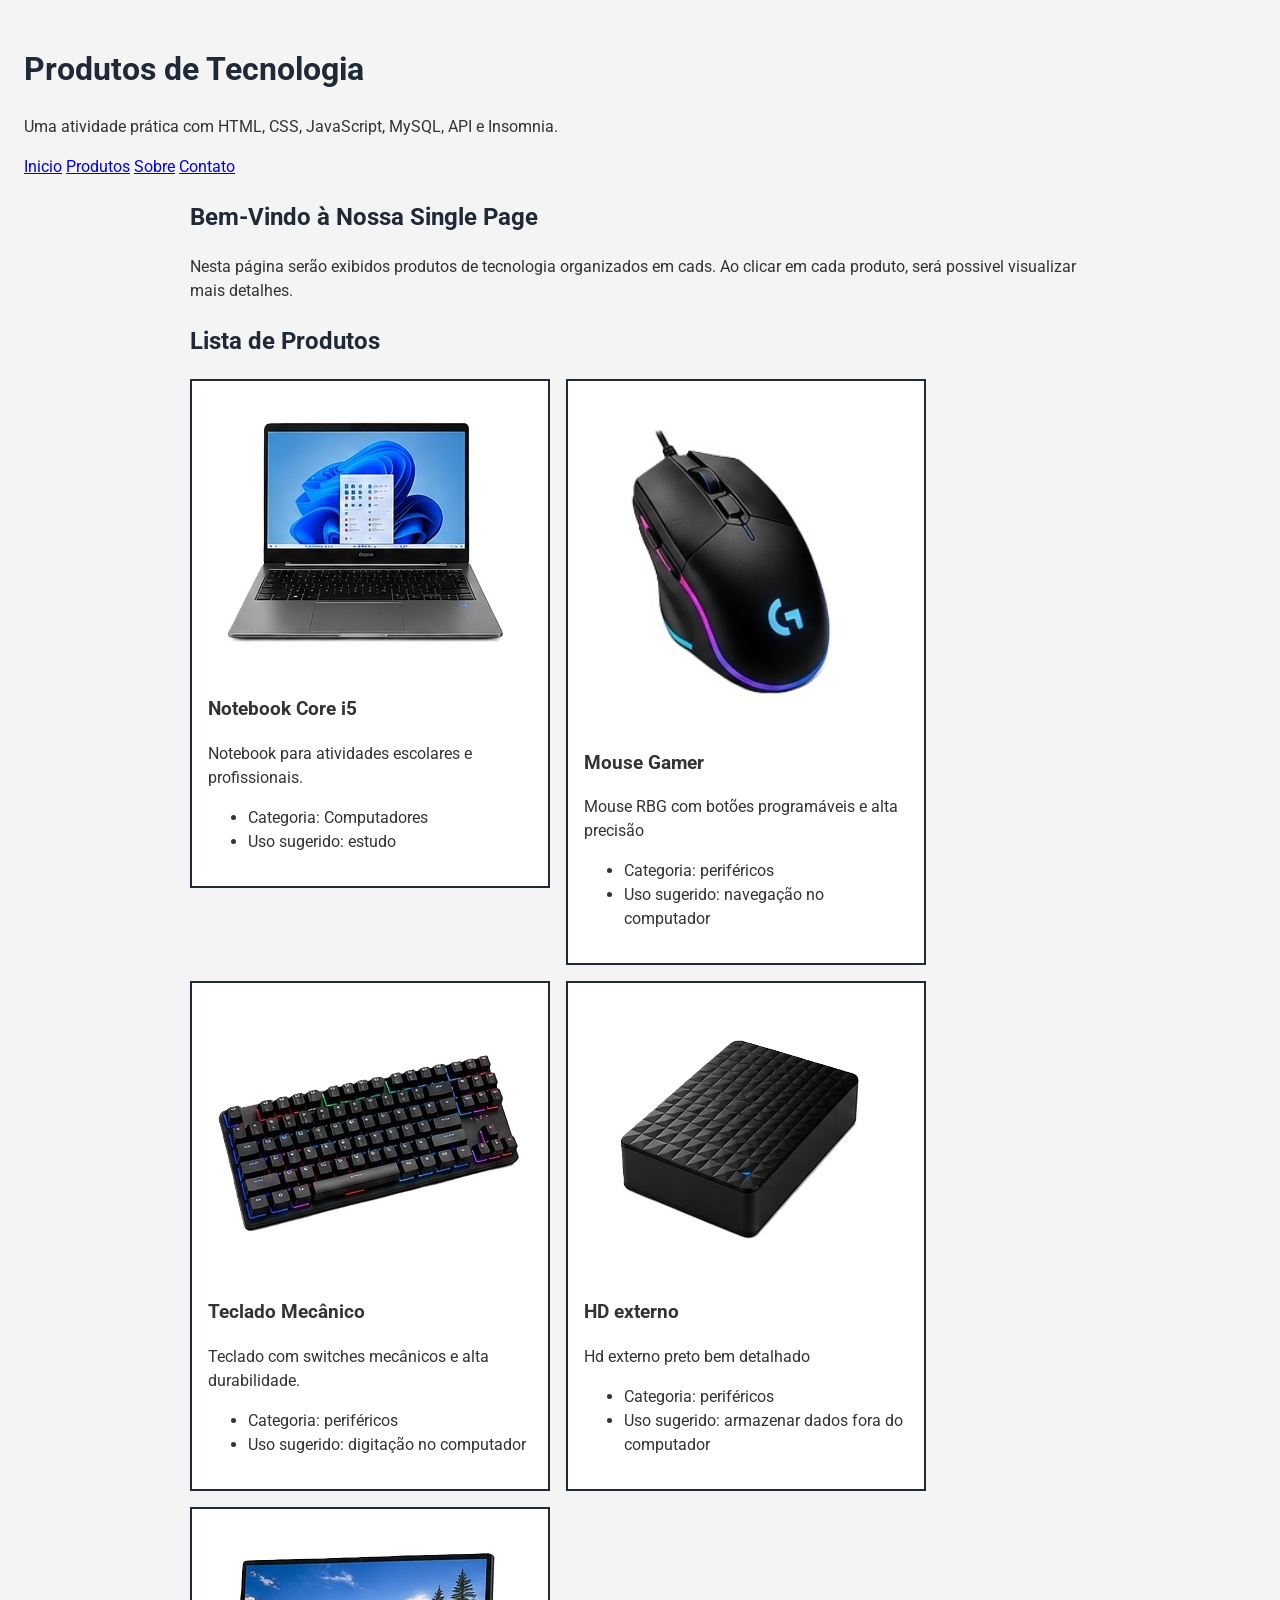
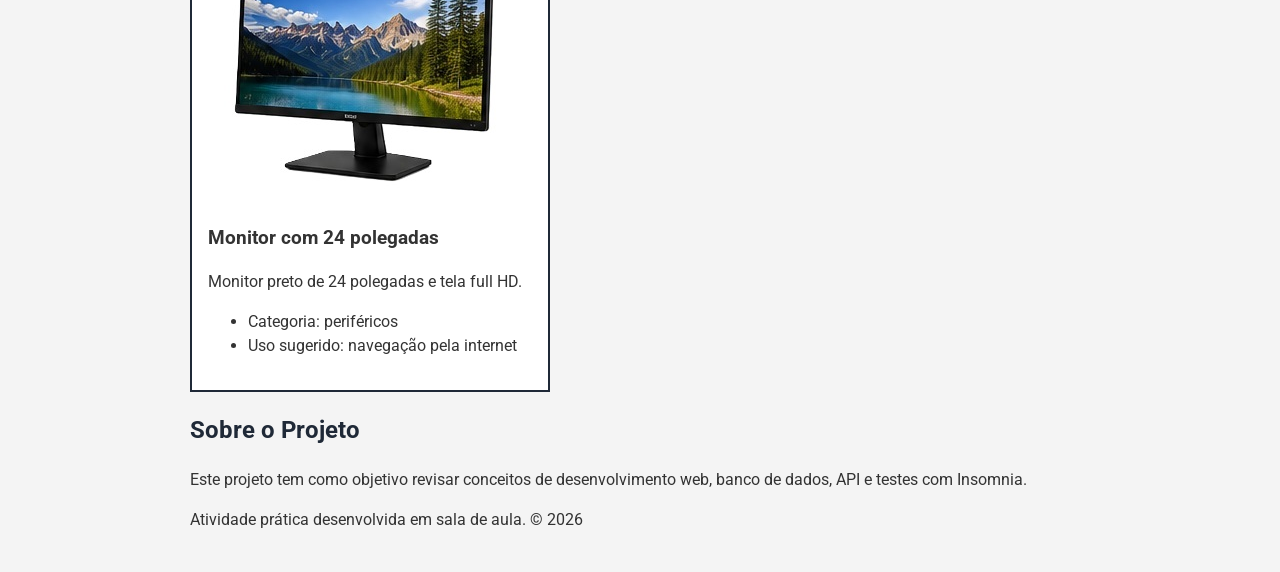
<file: index.html>
<!doctype html>

<html lang="pt-BR">
  <head>
    <meta charset="UTF-8" />
    <meta name="viewport" content="width=device-width, initial-scale=1.0" />
    <title>Single Page - Produtos de Tecnologia</title>
    <link rel="preconnect" href="https://fonts.googleapis.com" />
    <link rel="preconnect" href="https://fonts.gstatic.com" crossorigin />
      <link
      href="https://fonts.googleapis.com/css2?family=Roboto:ital,wght@0,100..900;1,100..900&display=swap"
      rel="stylesheet"
    />
    <link rel="stylesheet" href="style.css" />
  </head>

  <body>
    <header>
      <!--Cabeçalho-->
      <h1>Produtos de Tecnologia</h1>

      <p>
        Uma atividade prática com HTML, CSS, JavaScript, MySQL, API e Insomnia.
      </p>
    </header>

    <nav>
      <!--Area de Navegação-->
      <a href="#inicio">Inicio</a>
      <a href="#produtos">Produtos</a>
      <a href="#sobre">Sobre</a>
      <a href="contato.html">Contato</a>
    </nav>

    <main>
      <!--Corpo do Site-->

      <section id="inicio">
        <!--Seção-->
        <!--<article> Cria Subseções-->
        <h2>Bem-Vindo à Nossa Single Page</h2>
        <p>
          Nesta página serão exibidos produtos de tecnologia organizados em
          cads. Ao clicar em cada produto, será possivel visualizar mais
          detalhes.
        </p>
      </section>

      <section id="produtos">
        <h2>Lista de Produtos</h2>

        <div class="lista-produtos">
          <article>
            <img
              src="imagens/notebook-core-i5.jpg"
              alt="Notebook aberto, com teclado e tela visíiveis."
              width="318"
              height="273"
            />
            <h3>Notebook Core i5</h3>
            <p>Notebook para atividades escolares e profissionais.</p>
            <ul>
              <li>Categoria: Computadores</li>
              <li>Uso sugerido: estudo</li>
            </ul>
          </article>

          <article>
            <img
              src="imagens/mouse-gamer.jpg"
              alt="Mouse preto com cabo e detalhes coloridos"
              width="318"
              height="273"
            />
            <h3>Mouse Gamer</h3>
            <p>Mouse RBG com botões programáveis e alta precisão</p>

            <ul>
              <li>Categoria: periféricos</li>
              <li>Uso sugerido: navegação no computador</li>
            </ul>
          </article>

          <article>
            <img
              src="imagens/teclado-mecanico.jpg"
              alt="Teclado preto com teclas e iluminação colorida."
              width="318"
              height="273"
            />
            <h3>Teclado Mecânico</h3>
            <p>Teclado com switches mecânicos e alta durabilidade.</p>
            <ul>
              <li>Categoria: periféricos</li>
              <li>Uso sugerido: digitação no computador</li>
            </ul>
          </article>

          <article>
            <img
              src="imagens/hd-externo-1tb.jpg"
              alt="HD preto com detalhes salientes."
              width="318"
              height="273"
            />
            <h3>HD externo</h3>
            <p>Hd externo preto bem detalhado</p>
            <ul>
              <li>Categoria: periféricos</li>
              <li>Uso sugerido: armazenar dados fora do computador</li>
            </ul>
          </article>

          <article>
            <img
              src="imagens/monitor-24-polegadas.jpg"
              alt="Monitor 24 polegadas com tela full HD."
              width="318"
              height="273"
            />
            <h3>Monitor com 24 polegadas</h3>
            <p>Monitor preto de 24 polegadas e tela full HD.</p>
            <ul>
              <li>Categoria: periféricos</li>
              <li>Uso sugerido: navegação pela internet</li>
            </ul>
          </article>
        </div>
      </section>

      <section id="sobre">
        <h2>Sobre o Projeto</h2>
        <p>
          Este projeto tem como objetivo revisar conceitos de desenvolvimento
          web, banco de dados, API e testes com Insomnia.
        </p>
      </section>

      <footer>
        <!--rodapé-->
        <p>Atividade prática desenvolvida em sala de aula. &copy 2026</p>
      </footer>
    </main>
  </body>
</html>
</file>
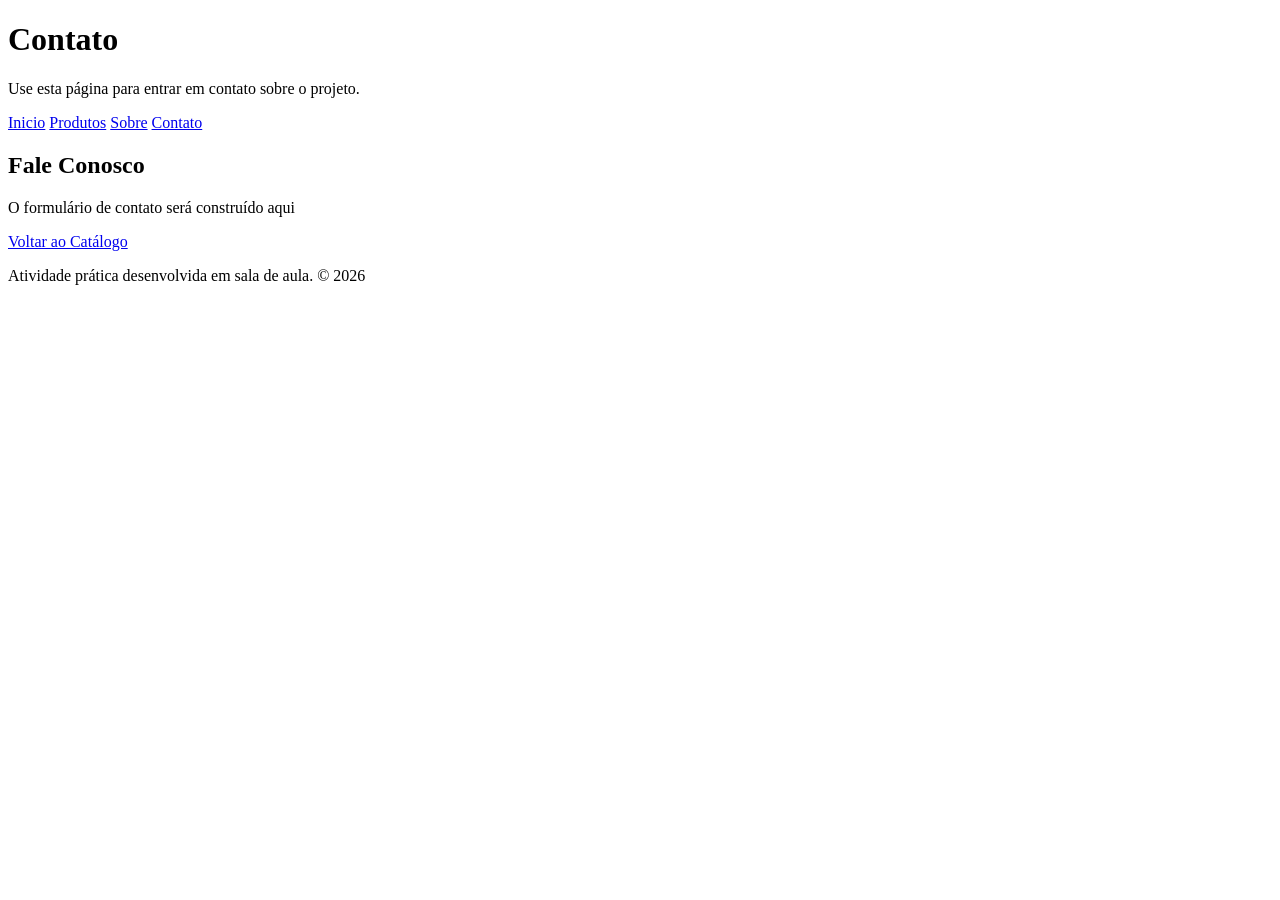
<file: contato.html>
<!doctype html>
<html lang="pt_BR">
  <head>
    <meta charset="UTF-8" />
    <meta name="viewport" content="width=device-width, initial-scale=1.0" />
    <title>Contato</title>
  </head>
  <body>
    <header>
      <h1>Contato</h1>
      <p>Use esta página para entrar em contato sobre o projeto.</p>
    </header>

    <nav>
      <!--Area de Navegação-->
      <a href="index.html#inicio">Inicio</a>
      <a href="index.html#produtos">Produtos</a>
      <a href="index.html#sobre">Sobre</a>
      <a href="contato.html">Contato</a>
    </nav>

    <main>
      <section><!--Seção do Formulario-->
        <h2>Fale Conosco</h2>
        <p>O formulário de contato será construído aqui</p>
        <p><a href="index.html">Voltar ao Catálogo</a></p>
      </section>
    </main>

    <footer>
      <!--rodapé-->
      <p>Atividade prática desenvolvida em sala de aula. &copy 2026</p>
    </footer>
  </body>
</html>
</file>
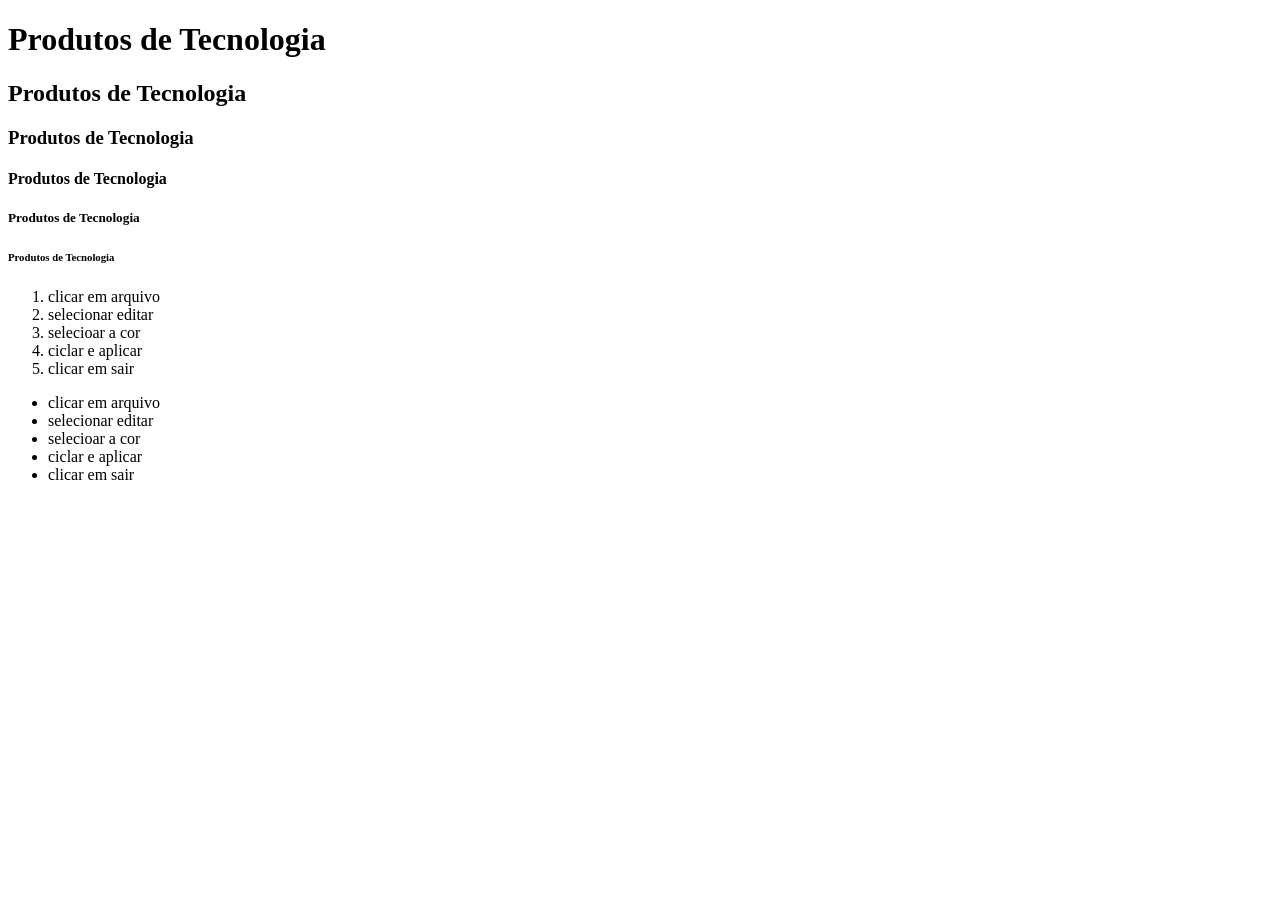
<file: teste.html>
<!DOCTYPE html>

<html lang="pt_BR">

<head>
    <meta charset="UTF-8">
    <meta name="viewport" content="width=device-width, initial-scale=1.0">
    <title>Teste de Titulo</title>
</head>

<body>
    <!-- tags de titulos  -->
    <h1>Produtos de Tecnologia</h1>
    <h2>Produtos de Tecnologia</h2>
    <h3>Produtos de Tecnologia</h3>
    <h4>Produtos de Tecnologia</h4>
    <h5>Produtos de Tecnologia</h5>
    <h6>Produtos de Tecnologia</h6>


    <!--Listas ordenas e nao ordenas-->
    <ol><!--lista ordenada-->
        <li>clicar em arquivo</li><!--itens da lista-->
        <li>selecionar editar</li>
        <li>selecioar a cor</li>
        <li>ciclar e aplicar</li>
        <li>clicar em sair</li>
    </ol>

    <ul><!--lista desordenada-->
        <li>clicar em arquivo</li>
        <li>selecionar editar</li>
        <li>selecioar a cor</li>
        <li>ciclar e aplicar</li>
        <li>clicar em sair</li>
    </ul>

    
</body>

</html>
</file>
<file: style.css>
/*comentario em linha*/
/*em bloco
*/
/*Importação de Fonte via CSS*/
@import url("https://fonts.googleapis.com/css2?family=Roboto:ital,wght@0,100..900;1,100..900&display=swap");
@import url("https://fonts.googleapis.com/css2?family=Dancing+Script:wght@400..700&display=swap");

/*Aparência incial do Catálogo*/

body {
  margin: 0; /* Zera as margems apliando - superior, direito, inferior e esquerdo*/
  padding: 24px; /*espaçamento interno - superior, direito, inferior e esquerdo*/
  font-family: "Roboto", sans-serif; /*Fonte importada e fonte alternativa*/
  font-size: 16px; /*Tamanho da Fonte*/
  line-height: 1.5; /*Espaçamento de Linhas*/
  color: #333333; /*Cor da Fonte*/
  background-color: #f4f4f4; /*Cor do Fundo*/
}

main {
  max-width: 900px; /*Define o espaço maximo da largura */
  margin: 0 auto; /*Zera a margem superior/inferior e deixa automatica a direita/esquerda */
}

h1 {
  color: #1f2937; /*Cor da Fonte*/
}

h2 {
  color: #1f2937; /*Cor da Fonte*/
}

/*quado for chamar uma class 
utilizamos o . e o nome criado para a class*/
.destaque {
  color: #1f2937; /*Cor da Fonte*/
  font-weight: bold; /*Peso da Fonte*/
  font-family:
    "Dancing Script", cursive; /*Fonte importada e fonte alternativa*/
  font-size: 24px; /*Tamanho da Fonte*/
}

article {
  border: 2px solid #1f2937; /*Adiciona borda*/
  padding: 16px; /*espaçamento interno - superior, direito, inferior e esquerdo*/
  margin-bottom: 0; /*Define margem*/
  width: 360px; /*Define a largura*/
  max-width: 100%; /*Ocupa o espaço disponivel*/
  box-sizing: border-box; /*Garante que o tamanho fique dentro do tamanho definido*/
  background-color: #ffffff; /*Cor do Fundo*/
}

img {
  max-width: 100%; /*Ocupa largura maxima disponivel no elemento*/
  height: auto; /*Define automatico de acodo com a largura*/
}

.lista-produtos {
  display: flex; /*Muda o Display para Flexivel, colocando os elementos lado a lado*/
  gap: 16px; /* Cria espaçamento entre os elementos*/
  flex-wrap: wrap; /*controla a quebra de linha */
  align-items: flex-start;
}
</file>
